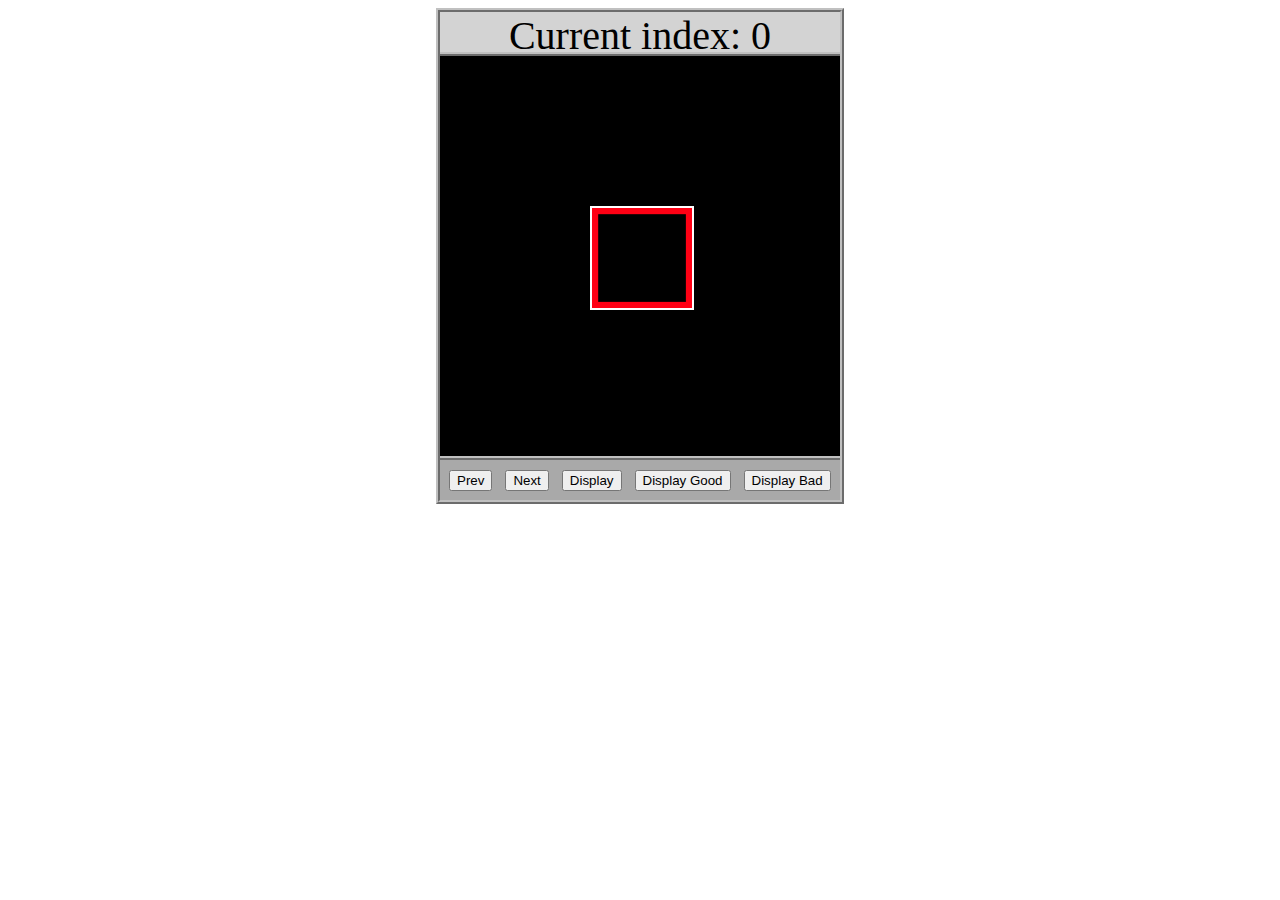
<file: asd-projects/data-shapes/index.html>
<!DOCTYPE html>
<html>
  <head>
    <meta charset="utf-8" />
    <meta name="viewport" content="width=device-width" />
    <title>Data Shapes</title>
    <link rel="stylesheet" href="index.css" />
    <script src="https://code.jquery.com/jquery-3.1.0.js"></script>
    <script src="index.js"></script>
  </head>
  <body>
    <div id="board">
      <div id="info-bar">Current index: 0</div>
      <div id="shape-container">
        <div id="shape"></div>
      </div>
      <div id="button-box">
        <button id="cycle-left">Prev</button>
        <button id="cycle-right">Next</button>
        <button id="execute1">Display</button>
        <button id="execute2">Display Good</button>
        <button id="execute3">Display Bad</button>
      </div>
    </div>
  </body>
</html>
</file>
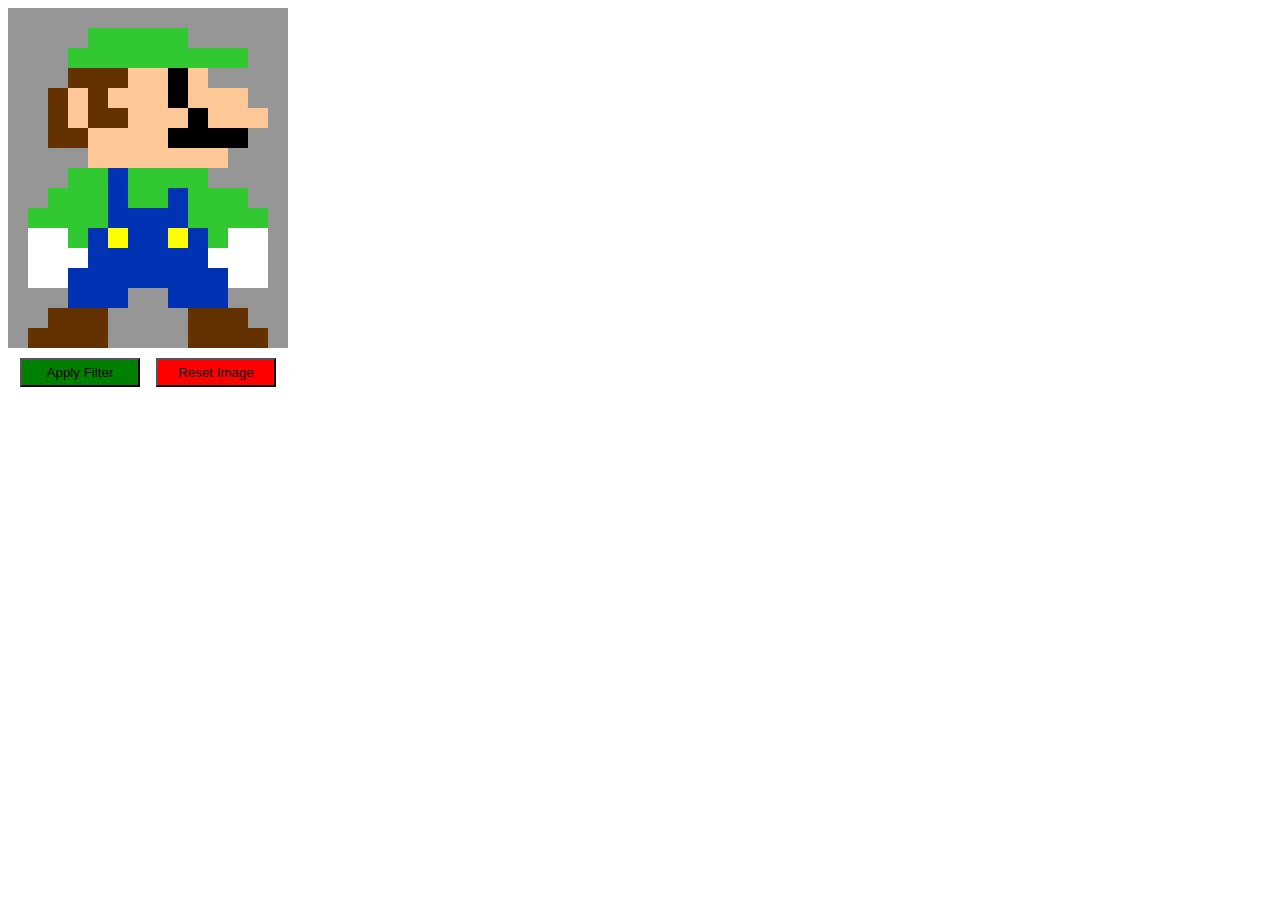
<file: asd-projects/image-filtering/index.html>
<!DOCTYPE html>
<html>
  <head>
    <script src="https://code.jquery.com/jquery-3.1.0.js"></script>
    <meta charset="utf-8" />
    <meta name="viewport" content="width=device-width" />
    <link rel="stylesheet" href="index.css" />
    <script src="image.js"></script>
    <script src="index.js"></script>
    <title>Image Filtering</title>
  </head>
  <body>
    <div id="display"></div>
    <div id="button-box">
      <button id="apply">Apply Filter</button>
      <button id="reset">Reset Image</button>
    </div>
  </body>
</html>
</file>
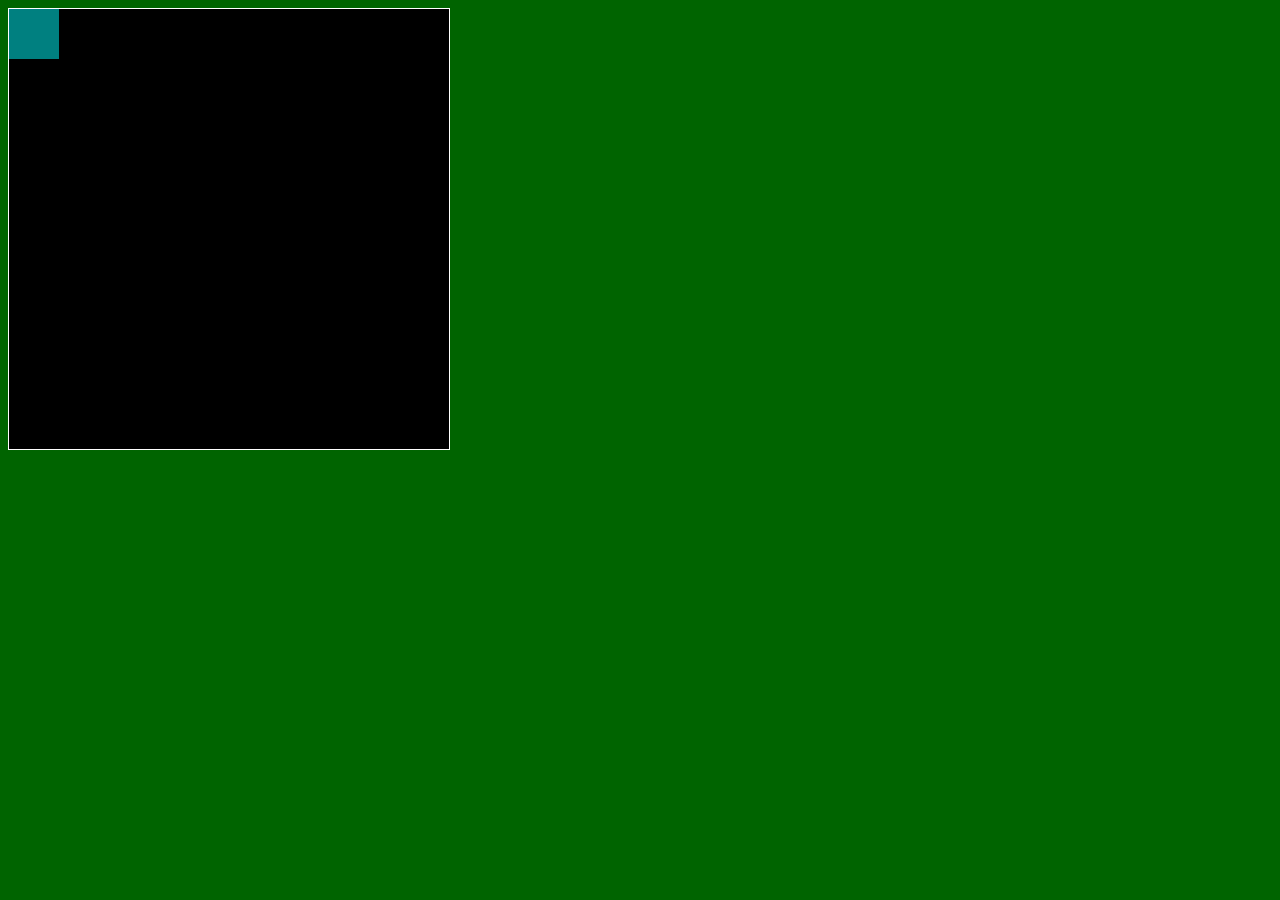
<file: asd-projects/pong/index.html>
<!DOCTYPE html>
<html>
  <head>
    <title>Title</title>
    <!-- Load CSS files -->
    <link rel="stylesheet" type="text/css" href="index.css">
    
    <!-- Load JavaScript files -->
    <script src="jquery.min.js"></script>
    <script src="index.js"></script>
  </head>
  
  <body>
    <div id='board'>
      <div id='gameItem'></div>
    </div>
  </body>
</html>
</file>
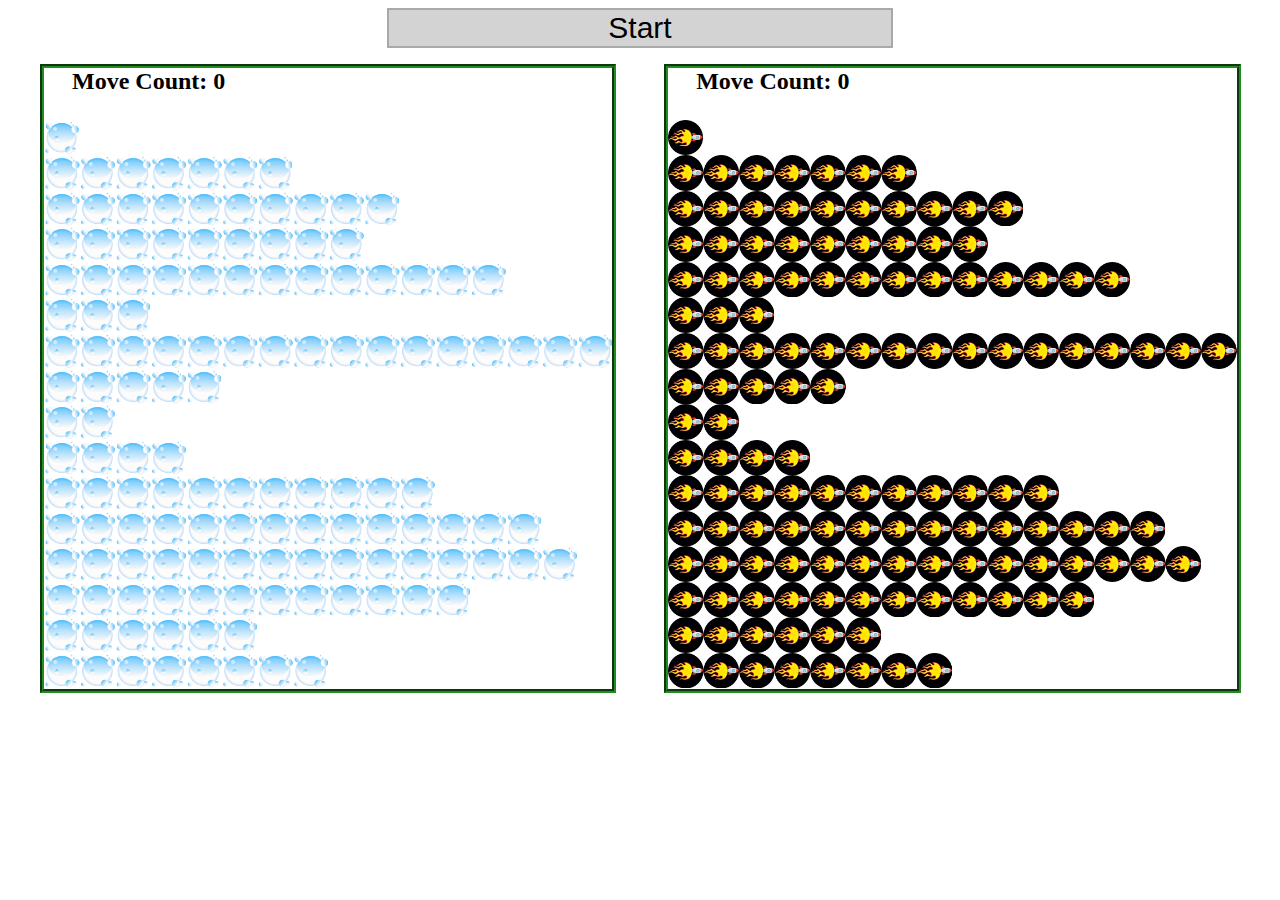
<file: asd-projects/sorting-exercise/index.html>
<!DOCTYPE html>
<html>
<head>
    <script src="https://code.jquery.com/jquery-3.1.0.js"></script>    
    <meta charset="utf-8">
    <meta name="viewport" content="width=device-width">
    <link rel="stylesheet" href="index.css">
    <script src="setup.js"></script>
    <script src="index.js"></script>
    <script src="run.js"></script>
    <title>Sorting</title>
</head>
<body>
    <div id="fullContainer">
        <div id="buttonContainer">
          <button id="goButton">Start</button>
        </div>
        <div id="sortContainer">
            <div class="subContainer" id="bubbleArea">
                <h2 id="bubbleCounter">Move Count: 0</h2>
                <div id="displayBubble">

                </div>
            </div>

            <div class="subContainer" id="quickArea">
                <h2 id="quickCounter">Move Count: 0</h2>
                <div id="displayQuick">

                </div>
            </div>
        </div>
    </div>
</body>
</html>
</file>
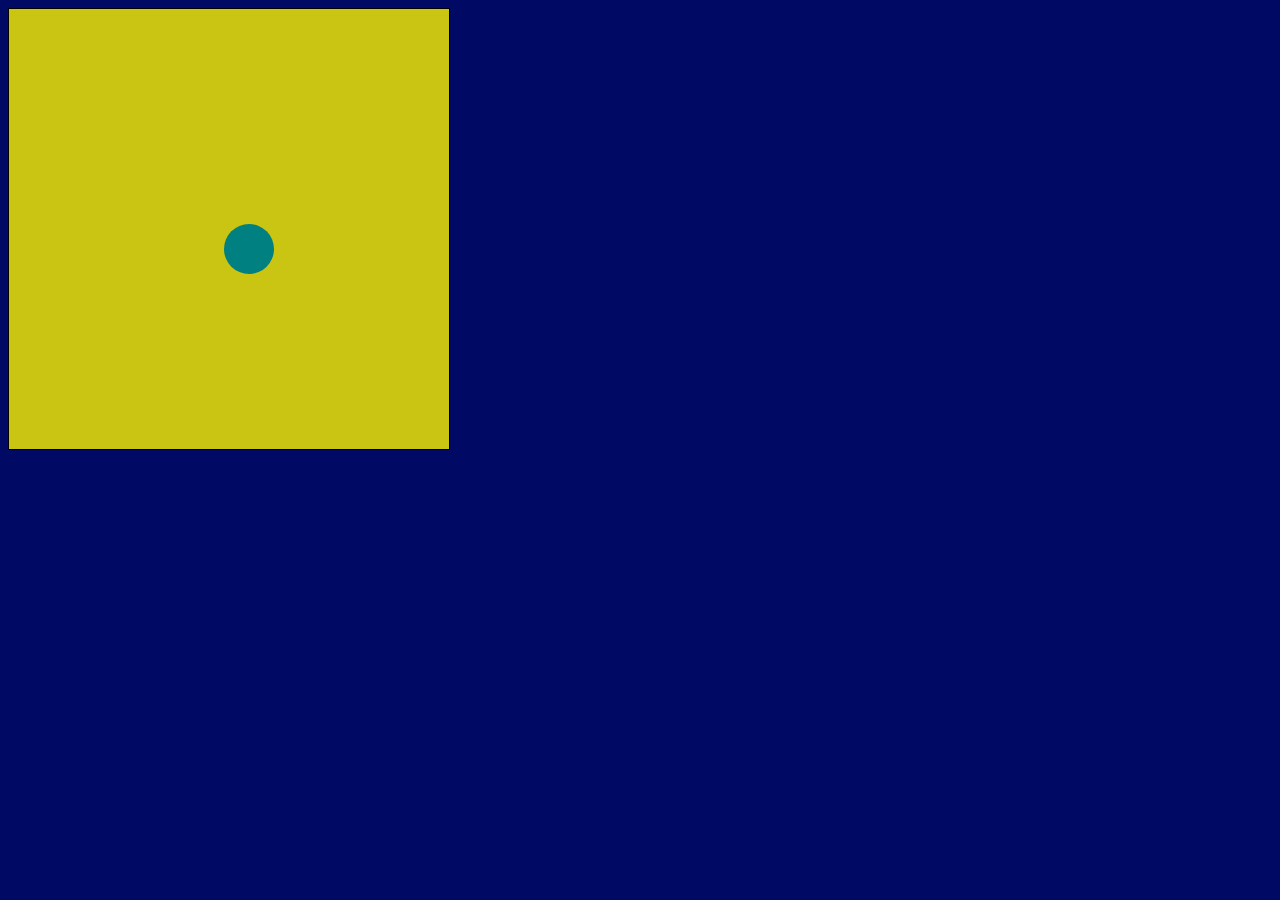
<file: asd-projects/walker/index.html>
<!DOCTYPE html>
<html>
  <head>
    <title>Title</title>
    <!-- Load CSS files -->
    <link rel="stylesheet" type="text/css" href="index.css">
    
    <!-- Load JavaScript files -->
    <script src="jquery.min.js"></script>
    <script src="index.js"></script>
  </head>
  
  <body>
    <div id='board'>
      <div id='walker'></div>
    </div>
  </body>
</html>
</file>
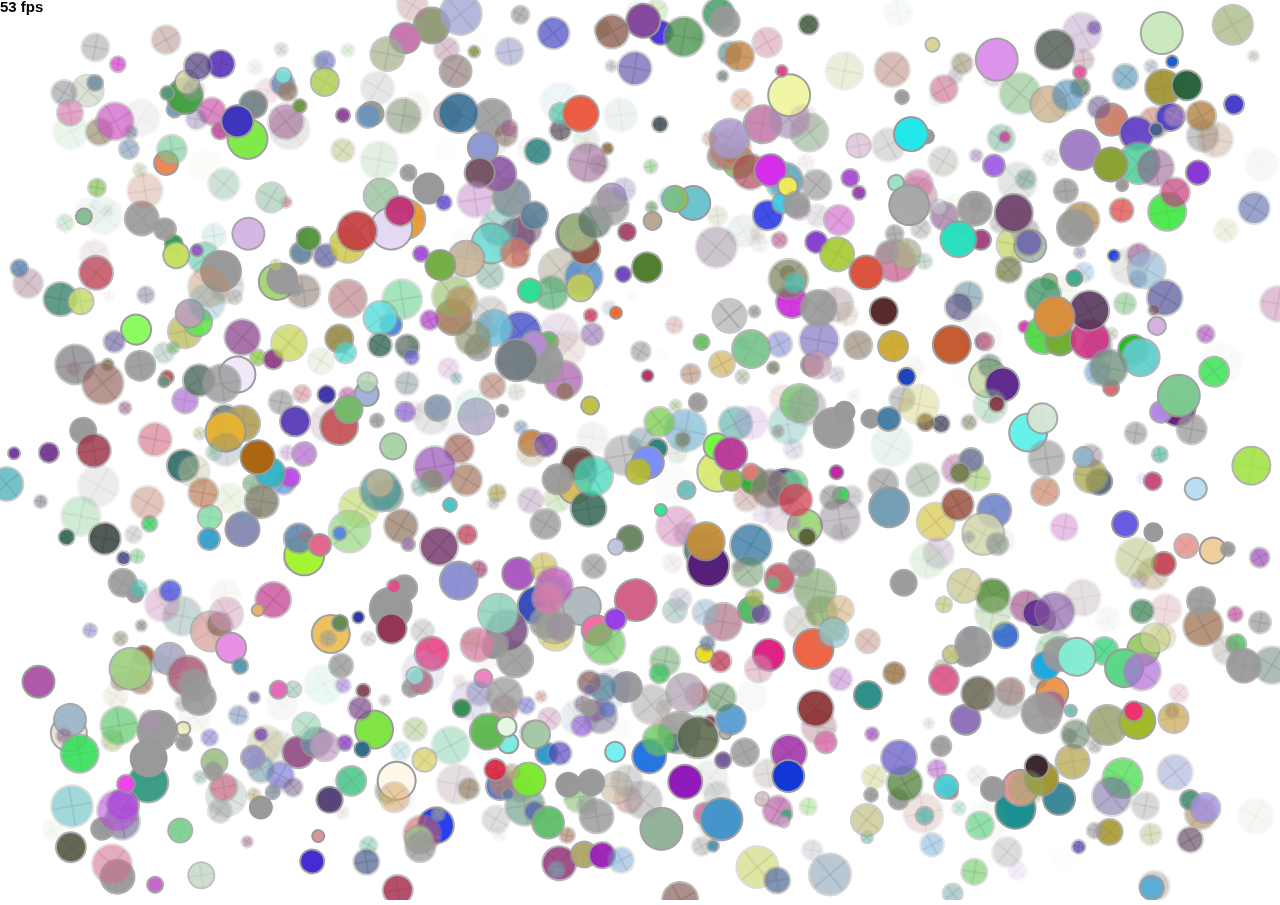
<file: projects/circularity/index.html>
<!doctype html>

<html>
    <head>
        <meta charset="utf-8">

        <title>Operation Spark || Motion Poem</title>
        <meta name="description" content="Operation Spark Motion Poem">
        <meta name="author" content="operationspark.org">
        <meta name="viewport" content="width=device-width, initial-scale=1.0">
        
        <link href="css/bootstrap.min.css" rel="stylesheet" media="screen">
        <link href="css/style.css" rel="stylesheet">

        <!-- all core CreateJS and 3rd party libraries are listed here: -->
        <script src="bower_components/lodash/lodash.min.js"></script>
        <script src="bower_components/easeljs/lib/easeljs-0.8.2.min.js"></script>
        <script src="bower_components/opspark-draw/draw.js"></script>
        <script src="bower_components/racket/racket.js"></script>

        <!-- our app javascript code -->
        <script src="js/opspark.js"></script>
        <script src="js/init.js"></script>
        
        <style type="text/css">
            /*override default styles here*/
        </style>
    </head>
    <body>
        <div>
            <canvas id="canvas" width="500" height="500"></canvas>
        </div>
        <script id="motion-poem">
            (function(){
                init(window);
                window.opspark.makeGame();
            })();
        </script>
    </body>

</html>
</file>
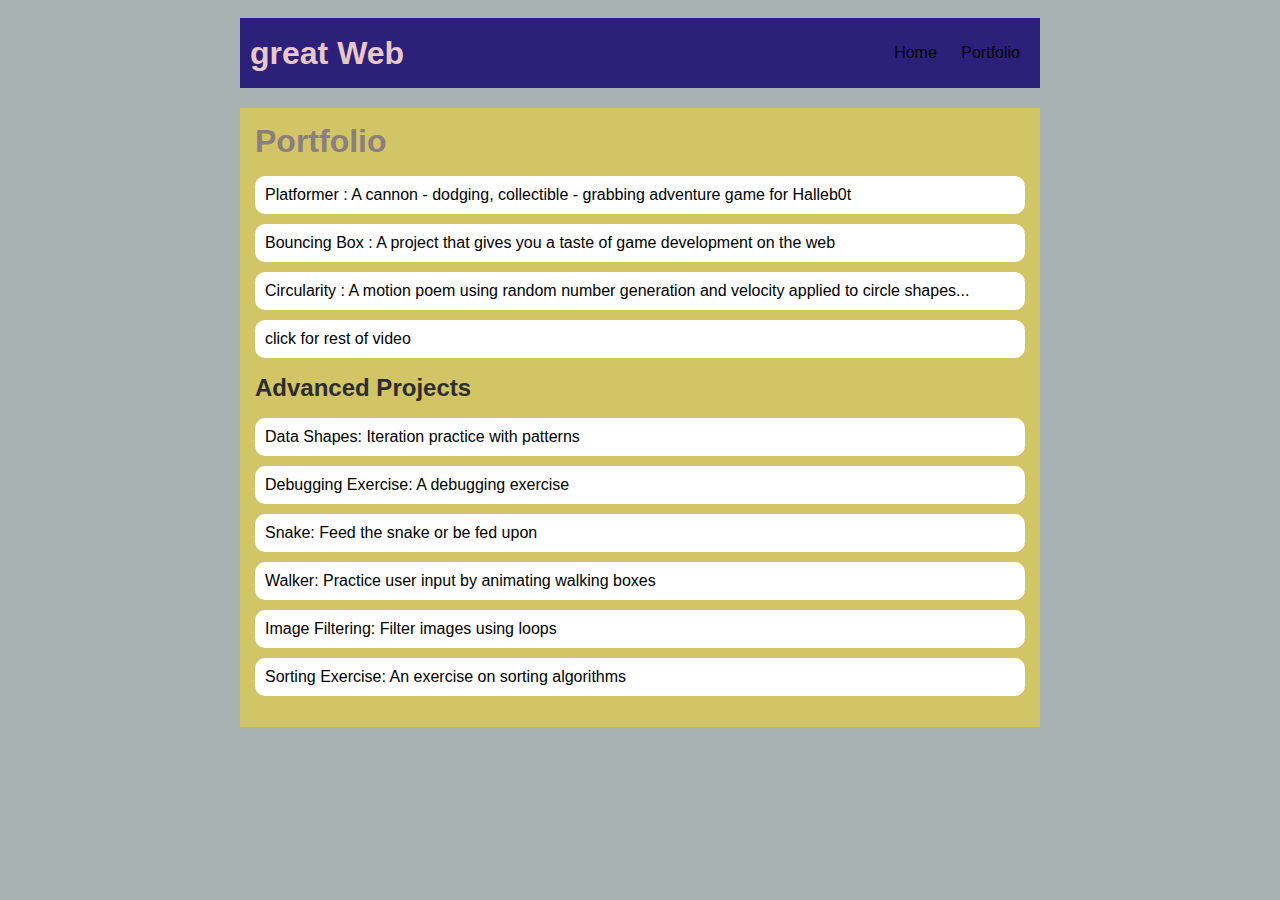
<file: portfolio.html>
<!DOCTYPE html>
<html>
    <head>
    <title>Ty underrated</title>
    <link rel="stylesheet"href="style.css">
  
    
    </limk>
    </head>

  <body>
      <div id="all-contents">
      <nav>
        <h1>great Web</h1>
        <ul id="nav-ul">
          <li class="nav-li">
            <a class="nav-a" href="index.html">Home</a>
          </li>
          <li class="nav-li">
            <a class="nav-a" href="portfolio.html">Portfolio</a>
          </li>
        </ul>
      </nav>      <!-- Nav stuff here...-->

      <main>
        <div class="content">
          <h1>Portfolio</h1>
          <ul id="portfolio">
            <li>
              <a href="projects/platformer/"
                >Platformer : A cannon - dodging, collectible - grabbing
                adventure game for Halleb0t</a
              >
            </li>
            <li>
              <a href="projects/bouncing-box/"
                >Bouncing Box : A project that gives you a taste of game
                development on the web
              </a>
            </li>
            <li>
              <a href="projects/circularity/"
                >Circularity : A motion poem using random number generation and
                velocity applied to circle shapes...</a
              >
            </li>
            <li>
              <a href="https://youtu.be/7mSI_py6e5o/"
              >click for rest of video</a
              >
            </li>
          </ul>
          <h2>Advanced Projects</h2>
          <ul id ="portfolio">
              <li><a href="asd-projects/data-shapes"> Data Shapes: Iteration practice with patterns</a></li>
              <li><a href="asd-projects/debugging-exercise"> Debugging Exercise: A debugging exercise</a></li>
              <li><a href="asd-projects/snake">Snake: Feed the snake or be fed upon</a></li>
              <li><a href="asd-projects/walker">Walker: Practice user input by animating walking boxes</a></li>
              <li><a href="asd-projects/image-filtering">Image Filtering: Filter images using loops</a></li>
              <li><a href="asd-projects/sorting-exercise">Sorting Exercise: An exercise on sorting algorithms</a></li>
          </ul>
        </div>
      </main>
    </div>
  </body>
</html>
</file>
<file: asd-projects/data-shapes/index.css>
#board {
  width: 400px;
  margin: auto;
  border: silver ridge 4px;
}

#info-bar {
  width: 400px;
  height: 40px;
  background: lightgray;
  font-size: 40px;
  text-align: center;
}

#shape-container {
  width: 400px;
  height: 400px;
  background: black;
  border-top: silver ridge 4px;
  border-bottom: silver ridge 4px;
}

#button-box {
  width: 400px;
  height: 40px;
  background: darkgray;
}

#shape {
  color: white;
  width: 100px;
  height: 100px;
  position: relative;
  top: 150px;
  left: 150px;
  border: white solid 2px;
  display: block;
}

button {
  width: auto;
  height: auto;
  margin: auto;
  margin-top: 10px;
  margin-left: 9px;
}

p {
  margin: 10px;
}
</file>
<file: asd-projects/image-filtering/index.css>
.square {
  width: 20px;
  height: 20px;
  position: absolute;
}

body > div {
  position: relative;
}

#button-box {
  position: relative;
  top: 350px;
}

button {
  width: 120px;
  padding: 5px;
  margin-left: 12px;
}

#apply {
  background: green;
}

#reset {
  background: red;
}
</file>
<file: asd-projects/pong/index.css>
body {
  background-color: darkgreen;
}

#board {
  width: 440px;
  height: 440px;
  border: 1px solid white;
  background-color: black;
  position: relative;
}

#gameItem {
  background-color: teal;
  width: 50px;
  height: 50px;
  position: absolute;
/*   left: 100px; */  /* Uncomment if you want to set a "starting" position */
/*   top: 100px;  */  /* Uncomment if you want to set a "starting" position */
}
</file>
<file: asd-projects/sorting-exercise/index.css>
#fullContainer {
    width:100%;
}
#buttonContainer {
    margin:auto;
    width: 40%;
}
#goButton {
    margin: auto;
    width: 100%;
    border: 2px darkgray double;
    background: lightgray;
    font-size: 30px;
}
#sortContainer {
    display: table;
    margin: 0 auto;
    width: 100%;
}
.subContainer {
    display: inline-block;
    width:45%;
    border: 4px forestgreen groove;
    margin-top: 1.25%;
}
#bubbleArea {
    margin-left: 2.5%;
}
#quickArea {
    margin-left: 3.75%;
}
.subContainer > h2 {
    margin-left: 5%;
    height: 32px;
    margin-top: 0;
}
.sortElement {
    background-position: center;
    background-repeat: repeat-x;
    position: absolute;
    left: 0px;
    margin: 0;
    padding: 0;
}
.subContainer > div {
    position: relative;
}
.bubbleElement {
    background: url('img/bubble.png');
    /*border: 2px aqua ridge;*/
}
.quickElement {
    background: url('img/quick.png');
    /*border: 2px firebrick ridge;*/
}
</file>
<file: asd-projects/walker/index.css>
body {
  background-color: rgb(0, 10, 100);
}

#board {
  width: 440px;
  height: 440px;
  border: 1px solid rgb(0, 0, 0);
  background-color: rgb(202, 196, 18);
  position: relative;
}

 #walker  {
  background-color: teal;
  width: 50px;
  height: 50px;
  position: absolute;
  border-radius: 50px;
  left: 100px;
  top: 100px;
  /* left: 100px; */  /* Uncomment if you want to set a "starting" position */
   /*top: 100px;  */  /* Uncomment if you want to set a "starting" position */
}
</file>
<file: projects/circularity/css/style.css>
body{
    background-image: url(https://i.cartoonnetwork.com/backgrounds/static/images/at/AT_BG5.jpg)
}
</file>
<file: style.css>
body {
  background: rgb(168, 178, 179);
  color: rgb(46, 45, 45);
  padding: 10px;
  font-family: arial;
  font-family: Sans-serif;
   

}
body{
  background-image: url(https://images-wixmp-ed30a86b8c4ca887773594c2.wixmp.com/f/4cb92a2a-7cff-463d-9e2c-56f5bde85b46/dfe9zls-756bedd4-d499-4fdd-80b5-c41bf65a8a40.png/v1/fill/w_1600,h_900,q_80,strp/this_is_cartoon_network__2022___30th_anniversary__by_nemalki_dfe9zls-fullview.jpg?token=eyJ0eXAiOiJKV1QiLCJhbGciOiJIUzI1NiJ9.[base64].3ZfcNW3ikB1yvP7M0oeHfHBJg4yaeE2aSMlVyWJ_LRU);
}
#all-contents {
  max-width: 800px;
  margin: auto;
}

/* navigation menu */
nav {
  background: rgb(44, 32, 123);
  margin: 0 auto;
  margin-bottom: 20px;
  display: flex;
  padding: 10px;
}
h1 {
  display: flex;
  align-items: center;
  color: white;
  color: rgb(235, 200, 200);
  flex: 1;
  margin: 0;
}
#nav-ul {
  list-style-image: none;
}
.nav-li {
  display: inline-block;
  padding: 0 10px;
}
a {
  text-decoration: none;
  color: #040404;
}

/* main container area beneath menu */
main {
  background: rgba(229, 207, 63, 0.677);
  display: flex;
}
.sidebar {
  margin-right: 25px;
  padding: 10px;
}
.sidebar-img {
  width: 200px;
}
.content {
  flex: 1;
  padding: 15px;
}

/* portfolio styles */
#interests {
 
  padding: 8px;
}
#borderimg3 {
  border: 4px solid transparent;
  padding: 15px;
  border-image: url(border.png) 30% round;
}
h2,
h3 {
  margin: 0px;
}
/* portfolio styles */
.content h1 {
  color: rgb(0, 0, 0);
}

#portfolio {
  list-style-type: none;
  padding-left: 0;
}

#portfolio li {
  background: #fff;
  padding: 10px;
  border-radius: 10px;
  margin-bottom: 10px;
}

#portfolio li:hover {
  background: #eee;
}

#portfolio a {
  text-decoration: none;
  color: #252222;
}

/* portfolio styles */
.content h1 {
  color: black;
  color: rgb(138, 126, 126);
}

#portfolio {
  list-style-type: none;
  padding-left: 0;
}

#portfolio li {
  background: #fff;
  padding: 10px;
  border-radius: 10px;
  margin-bottom: 10px;
}

#portfolio li:hover {
  background: #1e273c;
}



#portfolio a {
  text-decoration: none;
  color: #000000;
}
/* responsive web design */
@media screen and (min-width: 120px) and (max-width: 1080px) {
  main {
    height: 100ch;
    zoom: 1.5;
    display: grid;
  }

  h1 {
    font-size: 44px;
  }

  h2 {
    font-size: 42px;
  }

  h3 {
    font-size: 36px;
  }

  #all-contents {
    height: 100ch;
    margin: none;
  }

  a {
    font-size: 42px;
  }

  .sidebar {
    margin-right: 0px;
    justify-content: center;
    align-items: center;
  }

  .sidebar-img {
    width: 100%;
  }

  p,
  li {
    font-size: 24px;
  }

  .content {
    align-content: center;
    justify-content: center;
  }
}
</file>
